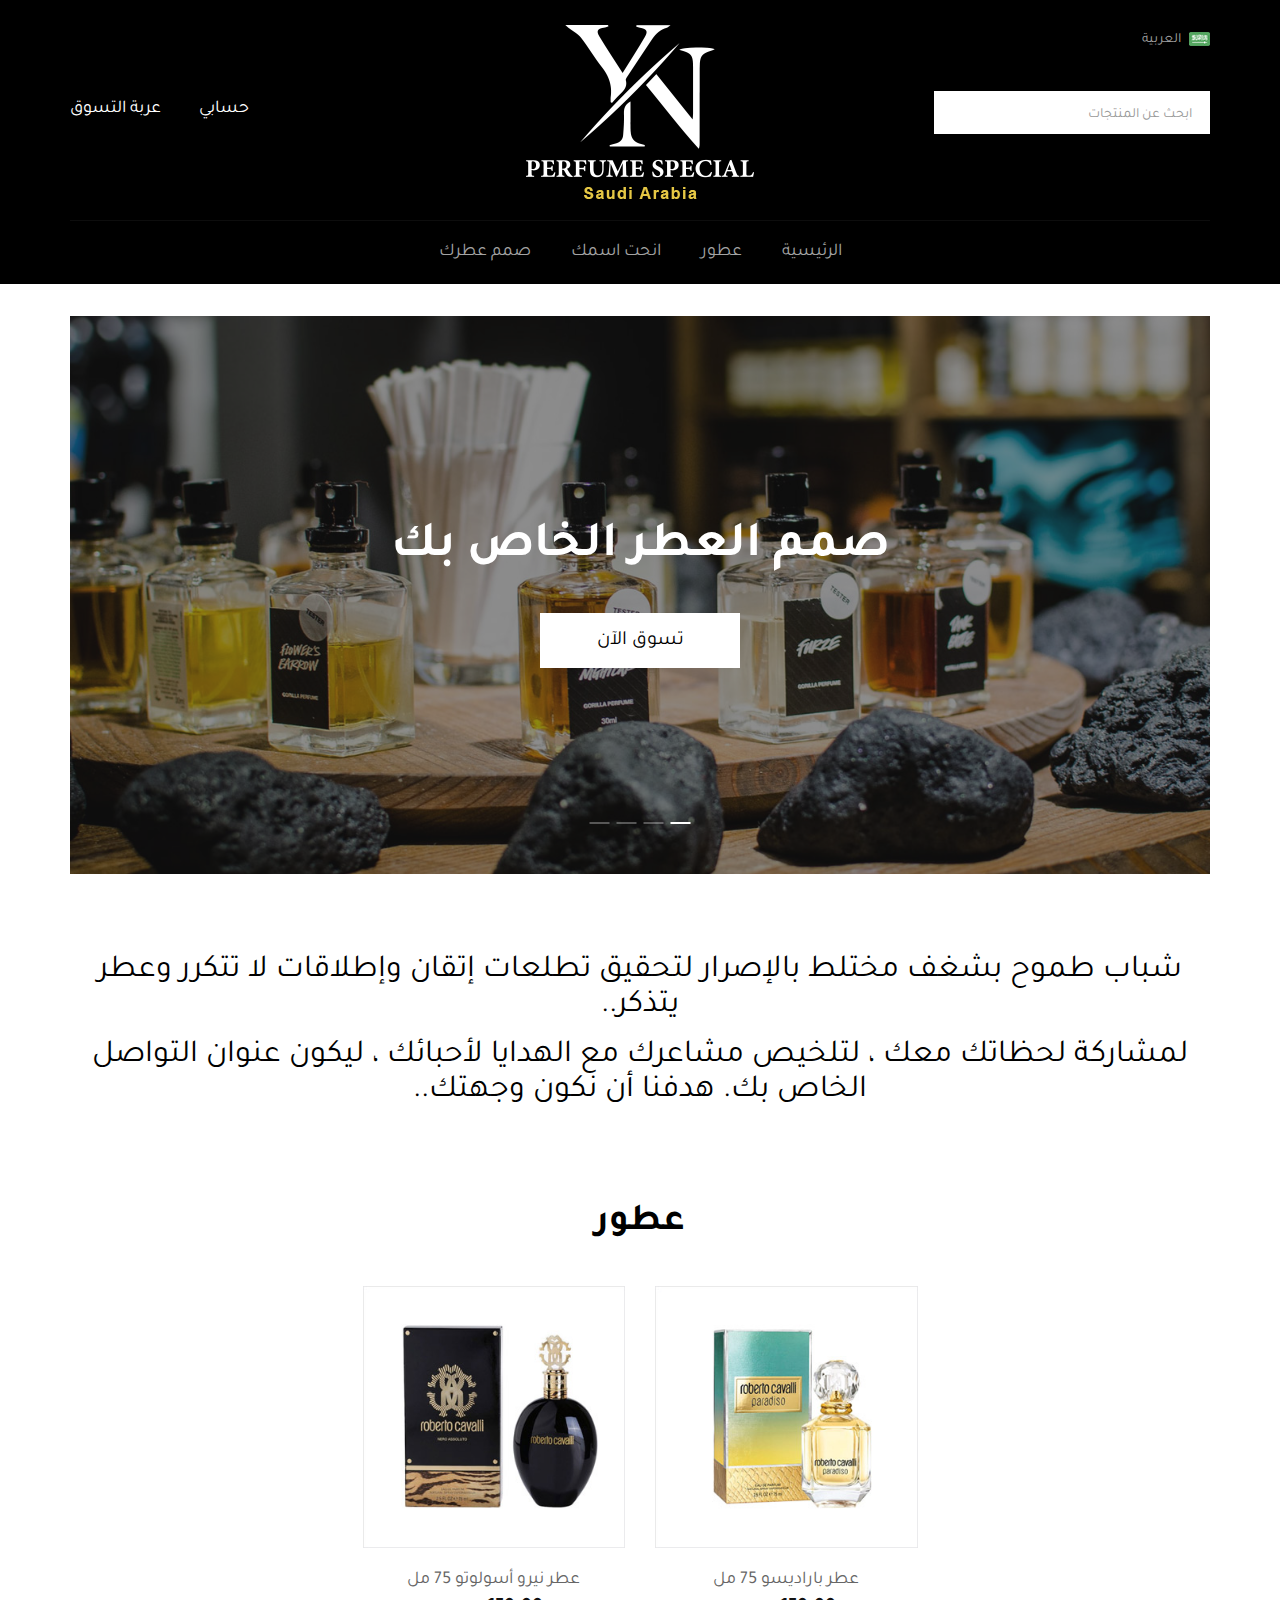
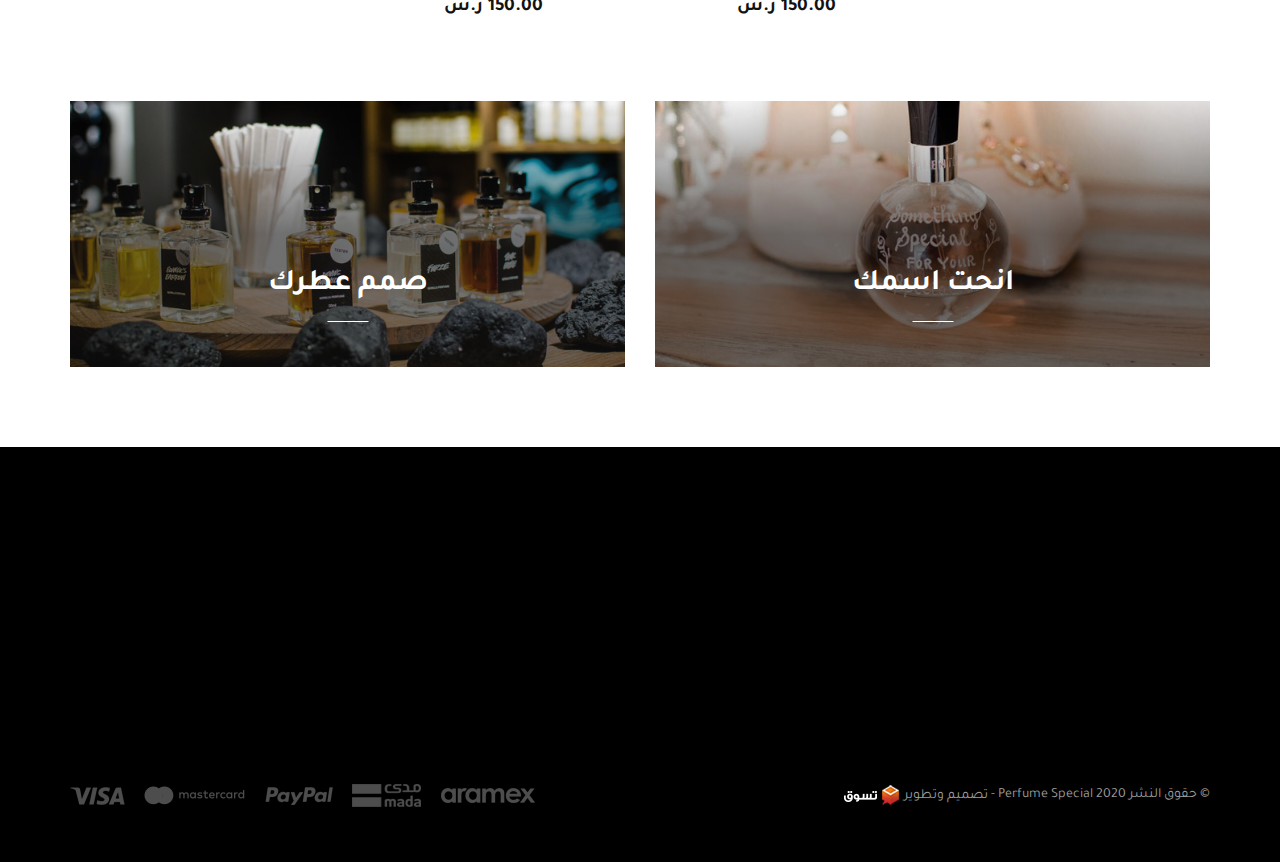
<file: index.html>
<html lang="ar" dir="rtl">
  <head>
    <meta charset="UTF-8"/>
    <meta name="viewport" content="width=device-width, initial-scale=1.0"/>
    <meta http-equiv="X-UA-Compatible" content="ie=edge"/>
    <title>Perfume Special</title>
    <link rel="shortcut icon" href="#"/>
    <link rel="stylesheet" href="css/bootstrap.min.css"/>
    <link rel="stylesheet" href="css/bootstrap-rtl.min.css"/>
    <link rel="stylesheet" href="css/fontawesome-all.min.css"/>
    <link rel="stylesheet" href="https://cdn.linearicons.com/free/1.0.0/icon-font.min.css"/>
    <link rel="stylesheet" href="css/jquery.fancybox.min.css"/>
    <link rel="stylesheet" href="css/owl.carousel.min.css"/>
    <link rel="stylesheet" href="css/aos.css"/>
    <link rel="stylesheet" href="css/home.css"/>
  </head>
  <body>
    <div class="pre-loader">
      <div class="content"><img src="images/logo.png" alt="logo"/>
        <div class="progress-bar"><span class="bar"><span class="progress"></span></span></div>
      </div>
    </div>
    <div class="fixed-menu">
      <div class="menu">
        <div class="menu-upper">
          <div class="lang-switcher"><a href="index-en.html"><img class="img-responsive" src="images/icons/en-lang-icon.png" alt="English"/><span>English</span></a></div>
          <div class="close"><span class="lnr lnr-cross"></span></div>
        </div>
        <div class="menu-list">
          <ul class="list-unstyled">
            <li><a href="#">الرئيسية</a></li>
            <li class="slide">حسابي
              <ul class="list-unstyled">
                <li><a href="#">تسجيل الدخول</a></li>
                <li><a href="#">تسجيل جديد</a></li>
              </ul>
            </li>
            <li><a href="#">عربة التسوق</a></li>
            <li><a href="#">عطور</a></li>
            <li><a href="#">انحت اسمك</a></li>
            <li><a href="#">صمم عطرك</a></li>
          </ul>
        </div>
      </div>
    </div>
    <div class="nav-bar">
      <div class="container">
        <div class="zx-container">
          <div class="lang"><img class="img-responsive" src="images/icons/ar-lang-icon.png" alt=""/><span>العربية</span>
            <div class="hoverd"><a href="index.html"><img class="img-responsive" src="images/icons/ar-lang-icon.png" alt=""/><span>العربية</span></a><a href="index-en.html"><img class="img-responsive" src="images/icons/en-lang-icon.png" alt=""/><span>English</span></a></div>
          </div>
          <div class="search">
            <input type="text" placeholder="ابحث عن المنتجات"/><span class="lnr lnr-magnifier"></span>
          </div>
          <div class="logo"><a href="index.html"><img class="img-responsive" src="images/logo.png" alt="logo"/></a></div>
          <div class="user">
            <button><span class="lnr lnr-user"></span>حسابي</button>
            <button><span class="lnr lnr-cart"></span>عربة التسوق</button>
          </div>
          <div class="sm-screan">
            <button><span class="lnr lnr-menu"></span></button>
            <button><span class="lnr lnr-magnifier"></span></button>
            <button><span class="lnr lnr-cart"></span></button>
          </div>
        </div>
        <ul class="list-unstyled nav-list">
          <li><a href="#">الرئيسية</a></li>
          <li><a href="#">عطور</a></li>
          <li><a href="#">انحت اسمك</a></li>
          <li><a href="#">صمم عطرك</a></li>
        </ul>
      </div>
    </div>
    <div class="header">
      <div class="container">
        <div class="owl-carousel">
          <div class="header-inner">
            <div class="overlay">
              <h2>صمم العطر الخاص بك</h2><a href="#">تسوق الآن</a>
            </div>
            <div class="header-back"><img class="img-responsive" src="images/header-back.jpg" alt="background image"/></div>
          </div>
          <div class="header-inner">
            <div class="overlay">
              <h2>صمم العطر الخاص بك</h2><a href="#">تسوق الآن</a>
            </div>
            <div class="header-back"><img class="img-responsive" src="images/header-back.jpg" alt="background image"/></div>
          </div>
          <div class="header-inner">
            <div class="overlay">
              <h2>صمم العطر الخاص بك</h2><a href="#">تسوق الآن</a>
            </div>
            <div class="header-back"><img class="img-responsive" src="images/header-back.jpg" alt="background image"/></div>
          </div>
          <div class="header-inner">
            <div class="overlay">
              <h2>صمم العطر الخاص بك</h2><a href="#">تسوق الآن</a>
            </div>
            <div class="header-back"><img class="img-responsive" src="images/header-back.jpg" alt="background image"/></div>
          </div>
        </div>
      </div>
    </div>
    <div class="demo">
      <div class="container">
        <p>شباب طموح بشغف مختلط بالإصرار لتحقيق تطلعات إتقان وإطلاقات لا تتكرر وعطر يتذكر..</p>
        <p>لمشاركة لحظاتك معك ، لتلخيص مشاعرك مع الهدايا لأحبائك ، ليكون عنوان التواصل الخاص بك. هدفنا أن نكون وجهتك..</p>
      </div>
    </div>
    <div class="products">
      <div class="container">
        <div class="products-header">
          <h2 class="text-center">عطور</h2>
        </div>
        <div class="row">
          <div class="col-md-3"></div>
          <div class="col-md-3">
            <div class="card">
              <div class="card-img"><a href="#"><img class="img-responsive" src="images/product-1.jpg" alt="product image"/></a></div>
              <div class="card-title"><a href="#">عطر باراديسو 75 مل</a></div>
              <div class="card-price"><span>150.00 ر.س</span></div>
            </div>
          </div>
          <div class="col-md-3">
            <div class="card">
              <div class="card-img"><a href="#"><img class="img-responsive" src="images/product-2.jpg" alt="product image"/></a></div>
              <div class="card-title"><a href="#">عطر نيرو أسولوتو 75 مل</a></div>
              <div class="card-price"><span>150.00 ر.س</span></div>
            </div>
          </div>
          <div class="col-md-3"></div>
        </div>
      </div>
    </div>
    <div class="categories">
      <div class="container">
        <div class="row">
          <div class="col-md-6">
            <div class="category"><a href="#">
                <div class="overlay">
                  <h3>انحت اسمك</h3>
                </div></a><img class="img-responsive" src="images/category-1.jpg" alt=""/></div>
          </div>
          <div class="col-md-6">
            <div class="category"><a href="#">
                <div class="overlay">
                  <h3>صمم عطرك</h3>
                </div></a><img class="img-responsive" src="images/category-2.jpg" alt=""/></div>
          </div>
        </div>
      </div>
    </div>
    <div class="footer">
      <div class="container">
        <div class="row">
          <div class="col-md-2">
            <div class="footer-slide" data-aos="fade-right" data-aos-offset="" data-aos-duration="500">
              <h3 class="list-header">معلومات</h3>
              <ul class="list-unstyled">
                <li><a href="#">معلومات عنا</a></li>
                <li><a href="#">معلومات التوصيل</a></li>
                <li><a href="#">سياسة خاصة</a></li>
                <li><a href="#">الشروط والاحكام</a></li>
              </ul>
            </div>
          </div>
          <div class="col-md-2">
            <div class="footer-slide" data-aos="fade-right" data-aos-offset="" data-aos-duration="900">
              <h3 class="list-header">خدمة العملاء</h3>
              <ul class="list-unstyled">
                <li><a href="#">اتصل بنا</a></li>
                <li><a href="#">عائدات</a></li>
                <li><a href="#">خريطة الموقع</a></li>
              </ul>
            </div>
          </div>
          <div class="col-md-2">
            <div class="footer-slide" data-aos="fade-right" data-aos-offset="" data-aos-duration="700">
              <h3 class="list-header">إضافات</h3>
              <ul class="list-unstyled">
                <li><a href="#">العلامات التجارية</a></li>
                <li><a href="#">شهادات الهدايا</a></li>
                <li><a href="#">انضم</a></li>
                <li><a href="#">العروض الخاصة</a></li>
              </ul>
            </div>
          </div>
          <div class="col-md-2">
            <div class="footer-slide" data-aos="fade-right" data-aos-offset="" data-aos-duration="1100">
              <h3 class="list-header">حسابي</h3>
              <ul class="list-unstyled">
                <li><a href="#">حسابي</a></li>
                <li><a href="#">تاريخ الطلب</a></li>
                <li><a href="#">قائمة الرغبات</a></li>
                <li><a href="#">النشرة الإخبارية</a></li>
              </ul>
            </div>
          </div>
          <div class="col-md-4">
            <div class="footer-slide" data-aos="fade-right" data-aos-offset="" data-aos-duration="1200">
              <h4 class="list-header">النشرة الإخبارية</h4>
              <div class="subscribe">
                <input type="text" placeholder="ادخل بريدك الاكتروني"/>
                <button class="send"><span class="lnr lnr-arrow-left"></span></button>
              </div>
              <div class="icons">
                <div class="icon-container facebook"><a href="#"><i class="fab fa-facebook-f"></i></a></div>
                <div class="icon-container twitter"><a href="#"><i class="fab fa-twitter"></i></a></div>
                <div class="icon-container instagram"><a href="#"><i class="fab fa-instagram"></i></a></div>
                <div class="icon-container snap"><a href="#"><i class="fab fa-snapchat-ghost"></i></a></div>
                <div class="icon-container youtube"><a href="#"><i class="fab fa-youtube"></i></a></div>
              </div>
            </div>
          </div>
        </div>
        <div class="copyrights">
          <div class="copy"> <span>© حقوق النشر  2020 Perfume Special</span><span> -  </span><span><span>تصميم وتطوير</span><a href="#"><img class="img-responsive" src="images/icons/tasawk-ar-w.png" alt="tasawk logo"/></a></span></div>
          <div class="payment"><img class="img-responsive" src="images/payment.png" alt="payment method"/></div>
        </div>
      </div>
    </div>
    <script src="js/jquery-3.4.1.min.js"></script>
    <script src="js/owl.carousel.min.js"></script>
    <script src="js/fontawesome.min.js"></script>
    <script src="https://cdn.linearicons.com/free/1.0.0/svgembedder.min.js"></script>
    <script src="js/jquery.fancybox.min.js"></script>
    <script src="js/bootstrap.min.js"></script>
    <script src="js/aos.js"></script>
    <script src="js/main.js"></script>
  </body>
</html>
</file>
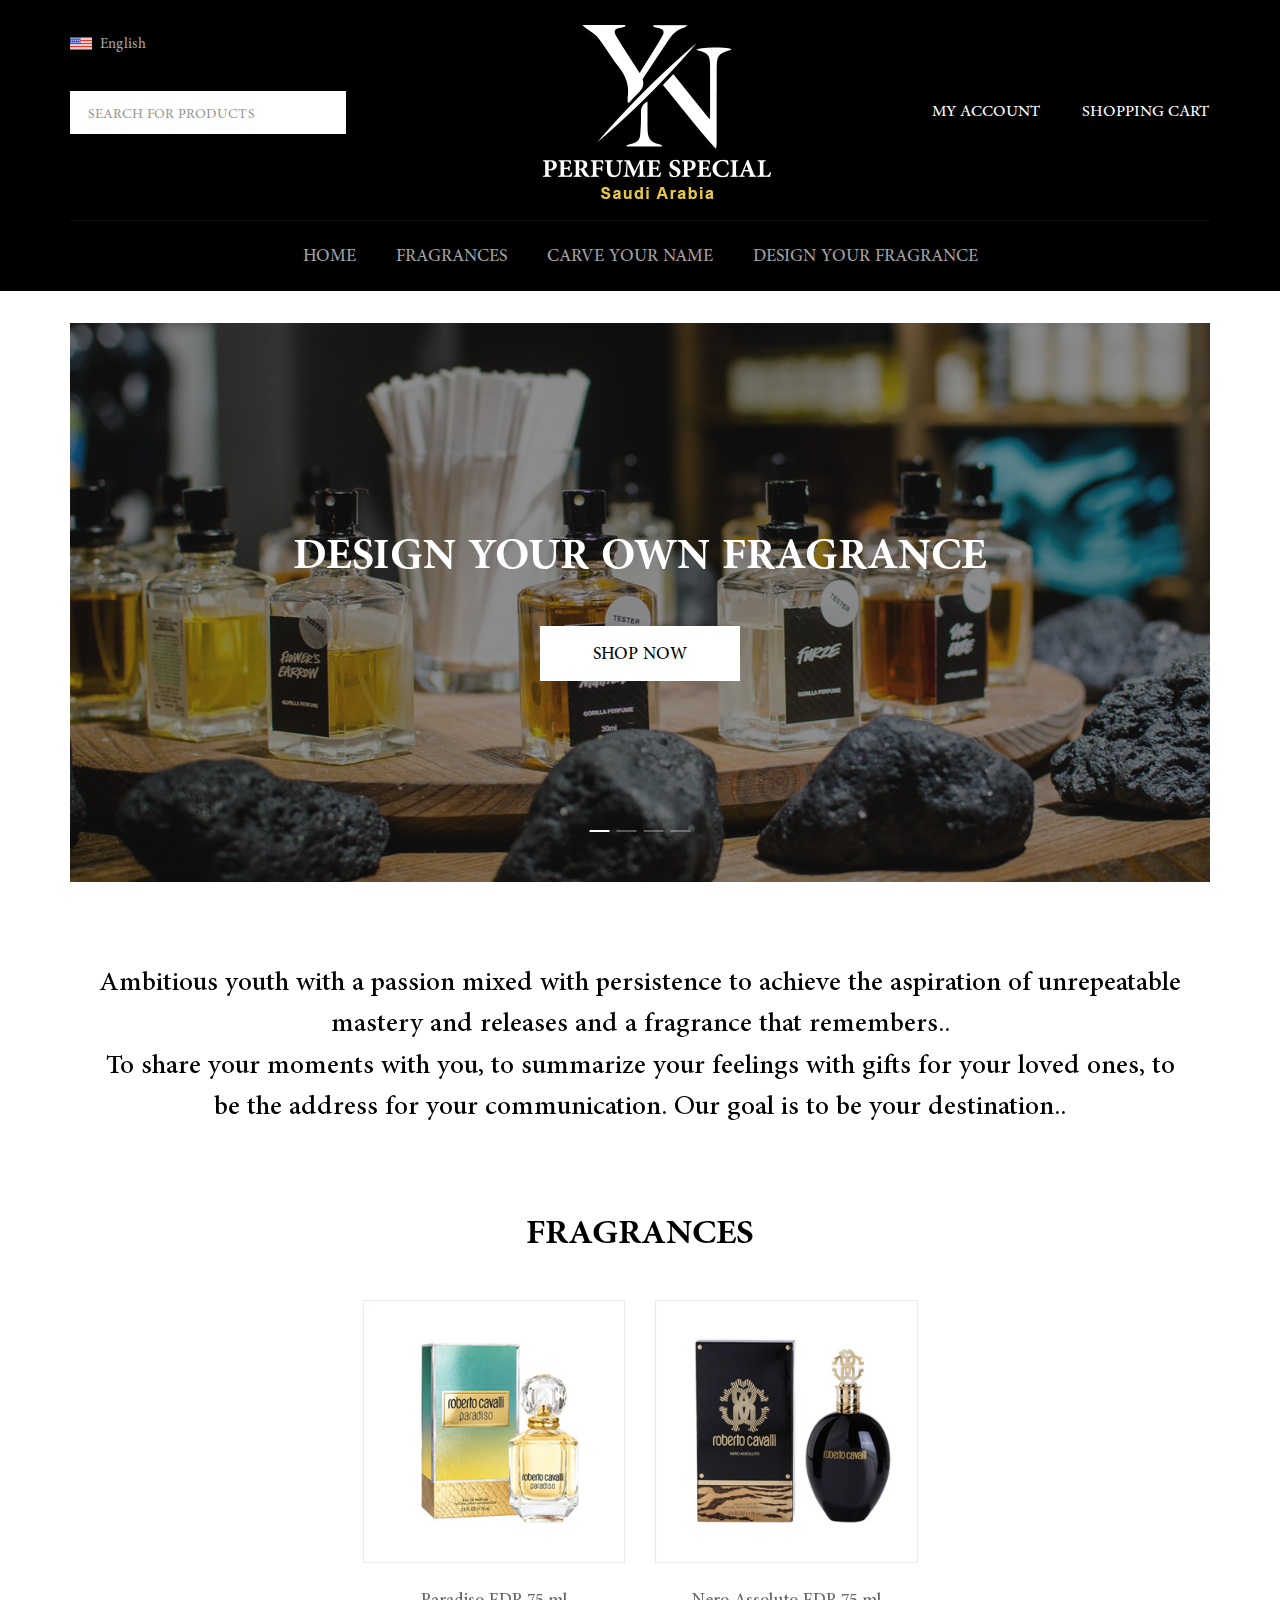
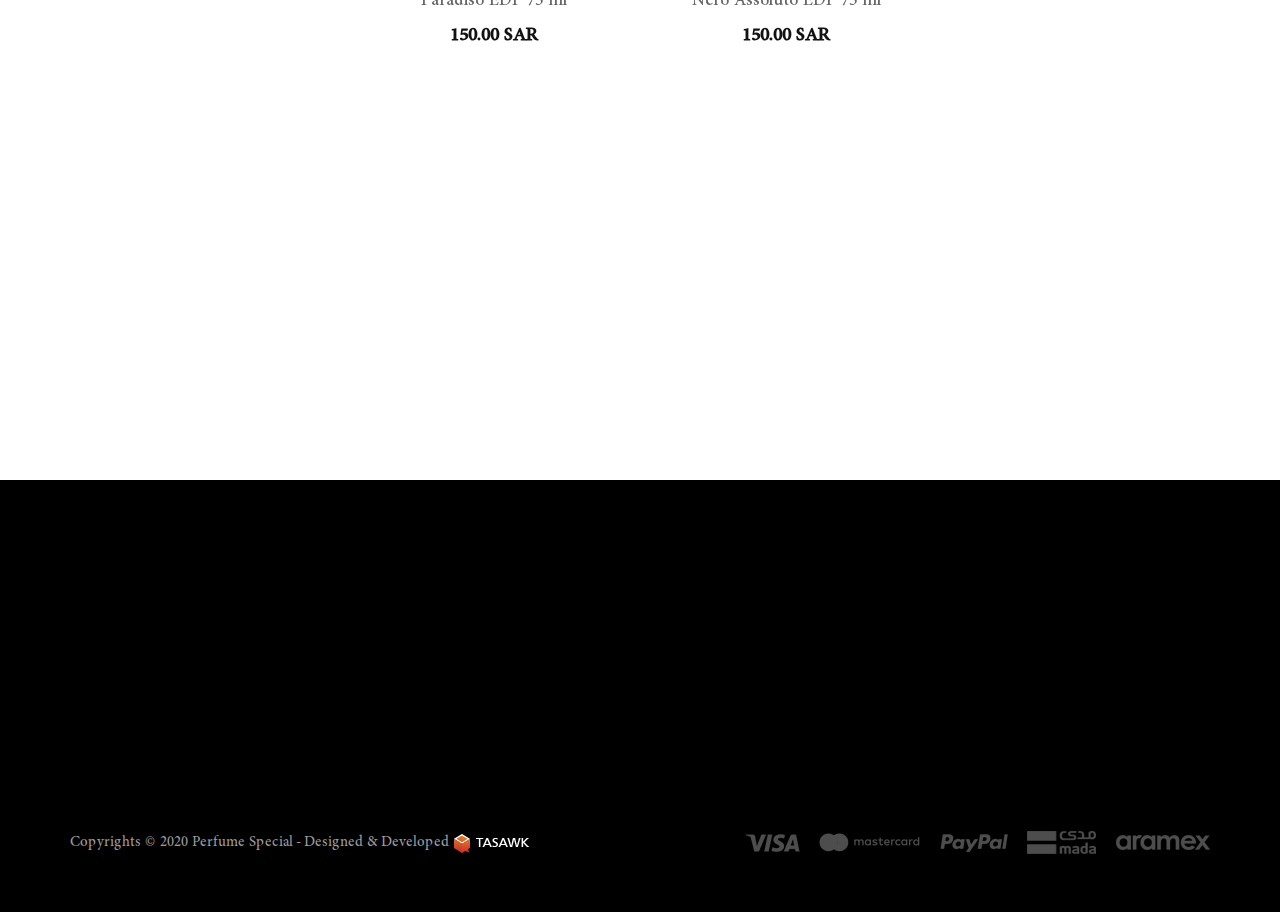
<file: index-en.html>
<html lang="en" dir="ltr">
  <head>
    <meta charset="UTF-8"/>
    <meta name="viewport" content="width=device-width, initial-scale=1.0"/>
    <meta http-equiv="X-UA-Compatible" content="ie=edge"/>
    <title>Perfume Special</title>
    <link rel="shortcut icon" href="#"/>
    <link rel="stylesheet" href="css/bootstrap.min.css"/>
    <link rel="stylesheet" href="css/fontawesome-all.min.css"/>
    <link rel="stylesheet" href="https://cdn.linearicons.com/free/1.0.0/icon-font.min.css"/>
    <link rel="stylesheet" href="css/jquery.fancybox.min.css"/>
    <link rel="stylesheet" href="css/owl.carousel.min.css"/>
    <link rel="stylesheet" href="css/aos.css"/>
    <link rel="stylesheet" href="css/home.css"/>
  </head>
  <body>
    <div class="pre-loader">
      <div class="content"><img src="images/logo.png" alt="logo"/>
        <div class="progress-bar"><span class="bar"><span class="progress"></span></span></div>
      </div>
    </div>
    <div class="fixed-menu">
      <div class="menu">
        <div class="menu-upper">
          <div class="lang-switcher"><a href="index.html"><img class="img-responsive" src="images/icons/ar-lang-icon.png" alt="English"/><span>العربية</span></a></div>
          <div class="close"><span class="lnr lnr-cross"></span></div>
        </div>
        <div class="menu-list">
          <ul class="list-unstyled">
            <li><a href="#">Home</a></li>
            <li class="slide">My Account
              <ul class="list-unstyled">
                <li><a href="#">Log in</a></li>
                <li><a href="#">Sign in</a></li>
              </ul>
            </li>
            <li><a href="#">Shopping Cart</a></li>
            <li><a href="#">Fragrances</a></li>
            <li><a href="#">Carve Your Name</a></li>
            <li><a href="#">Design Your Fragrance</a></li>
          </ul>
        </div>
      </div>
    </div>
    <div class="nav-bar">
      <div class="container">
        <div class="zx-container">
          <div class="lang"><img class="img-responsive" src="images/icons/en-lang-icon.png" alt=""/><span>English</span>
            <div class="hoverd"><a href="index-en.html"><img class="img-responsive" src="images/icons/en-lang-icon.png" alt=""/><span>English</span></a><a href="index.html"><img class="img-responsive" src="images/icons/ar-lang-icon.png" alt=""/><span>العربية</span></a></div>
          </div>
          <div class="search">
            <input type="text" placeholder="search for products"/><span class="lnr lnr-magnifier"></span>
          </div>
          <div class="logo"><a href="index-en.html"><img class="img-responsive" src="images/logo.png" alt="logo"/></a></div>
          <div class="user">
            <button><span class="lnr lnr-user"></span>My Account</button>
            <button><span class="lnr lnr-cart"></span>Shopping Cart</button>
          </div>
          <div class="sm-screan">
            <button><span class="lnr lnr-menu"></span></button>
            <button><span class="lnr lnr-magnifier"></span></button>
            <button><span class="lnr lnr-cart"></span></button>
          </div>
        </div>
        <ul class="list-unstyled nav-list">
          <li><a href="#">Home</a></li>
          <li><a href="#">Fragrances</a></li>
          <li><a href="#">Carve Your Name</a></li>
          <li><a href="#">Design Your Fragrance</a></li>
        </ul>
      </div>
    </div>
    <div class="header">
      <div class="container">
        <div class="owl-carousel">
          <div class="header-inner">
            <div class="overlay">
              <h2>Design your own fragrance</h2><a href="#">SHOP NOW</a>
            </div>
            <div class="header-back"><img class="img-responsive" src="images/header-back.jpg" alt="background image"/></div>
          </div>
          <div class="header-inner">
            <div class="overlay">
              <h2>Design your own fragrance</h2><a href="#">SHOP NOW</a>
            </div>
            <div class="header-back"><img class="img-responsive" src="images/header-back.jpg" alt="background image"/></div>
          </div>
          <div class="header-inner">
            <div class="overlay">
              <h2>Design your own fragrance</h2><a href="#">SHOP NOW</a>
            </div>
            <div class="header-back"><img class="img-responsive" src="images/header-back.jpg" alt="background image"/></div>
          </div>
          <div class="header-inner">
            <div class="overlay">
              <h2>Design your own fragrance</h2><a href="#">SHOP NOW</a>
            </div>
            <div class="header-back"><img class="img-responsive" src="images/header-back.jpg" alt="background image"/></div>
          </div>
        </div>
      </div>
    </div>
    <div class="demo">
      <div class="container">
        <p data-aos="fade-up" data-aos-offset="" data-aos-duration="900">Ambitious youth with a passion mixed with persistence to achieve the aspiration of unrepeatable mastery and releases and a fragrance that remembers..</p>
        <p data-aos="fade-up" data-aos-offset="" data-aos-duration="1000">To share your moments with you, to summarize your feelings with gifts for your loved ones, to be the address for your communication. Our goal is to be your destination..</p>
      </div>
    </div>
    <div class="products">
      <div class="container">
        <div class="products-header">
          <h2 class="text-center" data-aos="fade-up" data-aos-offset="" data-aos-duration="900">Fragrances</h2>
        </div>
        <div class="row">
          <div class="col-md-3"></div>
          <div class="col-md-3">
            <div class="card" data-aos="fade-right" data-aos-offset="" data-aos-duration="1200">
              <div class="card-img"><a href="#"><img class="img-responsive" src="images/product-1.jpg" alt="product image"/></a></div>
              <div class="card-title"><a href="#">Paradiso EDP 75 ml</a></div>
              <div class="card-price"><span>150.00 SAR</span></div>
            </div>
          </div>
          <div class="col-md-3">
            <div class="card" data-aos="fade-left" data-aos-offset="" data-aos-duration="1200">
              <div class="card-img"><a href="#"><img class="img-responsive" src="images/product-2.jpg" alt="product image"/></a></div>
              <div class="card-title"><a href="#">Nero Assoluto EDP 75 ml</a></div>
              <div class="card-price"><span>150.00 SAR</span></div>
            </div>
          </div>
          <div class="col-md-3"></div>
        </div>
      </div>
    </div>
    <div class="categories">
      <div class="container">
        <div class="row">
          <div class="col-md-6">
            <div class="category" data-aos="flip-right" data-aos-offset="" data-aos-duration="1200"><a href="#">
                <div class="overlay">
                  <h3>Carve your Name</h3>
                </div></a><img class="img-responsive" src="images/category-1.jpg" alt=""/></div>
          </div>
          <div class="col-md-6">
            <div class="category" data-aos="flip-left" data-aos-offset="" data-aos-duration="1200"><a href="#">
                <div class="overlay">
                  <h3>Design your fragrance</h3>
                </div></a><img class="img-responsive" src="images/category-2.jpg" alt=""/></div>
          </div>
        </div>
      </div>
    </div>
    <div class="footer">
      <div class="container">
        <div class="row">
          <div class="col-md-2">
            <div class="footer-slide" data-aos="fade-left" data-aos-offset="" data-aos-duration="500">
              <h3 class="list-header">Information</h3>
              <ul class="list-unstyled">
                <li><a href="#">About us</a></li>
                <li><a href="#">Delivery Information</a></li>
                <li><a href="#">Privacy Policy</a></li>
                <li><a href="#">Terms & Condition</a></li>
              </ul>
            </div>
          </div>
          <div class="col-md-2">
            <div class="footer-slide" data-aos="fade-left" data-aos-offset="" data-aos-duration="900">
              <h3 class="list-header">Customers Service</h3>
              <ul class="list-unstyled">
                <li><a href="#">Contact Us</a></li>
                <li><a href="#">Returns</a></li>
                <li><a href="#">Site Map</a></li>
              </ul>
            </div>
          </div>
          <div class="col-md-2">
            <div class="footer-slide" data-aos="fade-left" data-aos-offset="" data-aos-duration="700">
              <h3 class="list-header">Extras</h3>
              <ul class="list-unstyled">
                <li><a href="#">Brands</a></li>
                <li><a href="#">Gift Certificates</a></li>
                <li><a href="#">Affiliate</a></li>
                <li><a href="#">Specials</a></li>
              </ul>
            </div>
          </div>
          <div class="col-md-2">
            <div class="footer-slide" data-aos="fade-left" data-aos-offset="" data-aos-duration="1100">
              <h3 class="list-header">My Account</h3>
              <ul class="list-unstyled">
                <li><a href="#">My Account</a></li>
                <li><a href="#">Order History</a></li>
                <li><a href="#">Wish List</a></li>
                <li><a href="#">Newsletter</a></li>
              </ul>
            </div>
          </div>
          <div class="col-md-4">
            <div class="footer-slide" data-aos="fade-left" data-aos-offset="" data-aos-duration="1200">
              <h4 class="list-header">Newsletter</h4>
              <div class="subscribe">
                <input type="text" placeholder="Enter your e-mail"/>
                <button class="send"><span class="lnr lnr-arrow-right"></span></button>
              </div>
              <div class="icons">
                <div class="icon-container facebook"><a href="#"><i class="fab fa-facebook-f"></i></a></div>
                <div class="icon-container twitter"><a href="#"><i class="fab fa-twitter"></i></a></div>
                <div class="icon-container instagram"><a href="#"><i class="fab fa-instagram"></i></a></div>
                <div class="icon-container snap"><a href="#"><i class="fab fa-snapchat-ghost"></i></a></div>
                <div class="icon-container youtube"><a href="#"><i class="fab fa-youtube"></i></a></div>
              </div>
            </div>
          </div>
        </div>
        <div class="copyrights">
          <div class="copy"> <span>Copyrights © 2020 Perfume Special</span><span> -  </span><span><span>Designed & Developed</span><a href="#"><img class="img-responsive" src="images/icons/tasawk-en-w.png" alt="tasawk logo"/></a></span></div>
          <div class="payment"><img class="img-responsive" src="images/payment.png" alt="payment method"/></div>
        </div>
      </div>
    </div>
    <script src="js/jquery-3.4.1.min.js"></script>
    <script src="js/owl.carousel.min.js"></script>
    <script src="js/fontawesome.min.js"></script>
    <script src="https://cdn.linearicons.com/free/1.0.0/svgembedder.min.js"></script>
    <script src="js/jquery.fancybox.min.js"></script>
    <script src="js/bootstrap.min.js"></script>
    <script src="js/aos.js"></script>
    <script src="js/main.js"></script>
  </body>
</html>
</file>
<file: css/home.css>
@charset "UTF-8";
html {
  overflow-x: hidden;
  scrollbar-width: thin;
  scrollbar-color: rgba(0, 0, 0, 0.8) #dddddd;
}

html::-webkit-scrollbar {
  width: 8px;
}

html::-webkit-scrollbar-track {
  background-color: #DDD;
}

html::-webkit-scrollbar-thumb {
  background-color: black;
}

body {
  font-family: 'reg';
  overflow-y: hidden;
}

@font-face {
  font-family: "reg";
  src: url("../fonts/Adobe-Arabic.ttf");
}

@font-face {
  font-family: "bold";
  src: url("../fonts/Adobe-Arabic-Bold.otf");
}

/*------ for arabic ------*/
@font-face {
  font-family: "ar-light";
  src: url("../fonts/Tajawal-Light.ttf");
}

@font-face {
  font-family: "ar-reg";
  src: url("../fonts/Tajawal-Regular.ttf");
}

@font-face {
  font-family: "ar-md";
  src: url("../fonts/Tajawal-Medium.ttf");
}

@font-face {
  font-family: "ar-bold";
  src: url("../fonts/Tajawal-Bold.ttf");
}

@font-face {
  font-family: "ar-black";
  src: url("../fonts/Tajawal-Black.ttf");
}

/*
=====
LODEARS
=====
*/
html, body {
  overflow-y: hidden;
  overflow-x: hidden;
}

a {
  text-decoration: none;
}

a:hover, a:focus {
  text-decoration: none;
}

.pre-loader {
  width: 100%;
  height: 100%;
  position: absolute;
  top: 0;
  left: 0;
  right: 0;
  bottom: 0;
  z-index: 9999;
  background-color: #000;
  display: -webkit-box;
  display: -ms-flexbox;
  display: flex;
  -webkit-box-pack: center;
      -ms-flex-pack: center;
          justify-content: center;
  -webkit-box-align: center;
      -ms-flex-align: center;
          align-items: center;
}

.pre-loader .content {
  display: -webkit-box;
  display: -ms-flexbox;
  display: flex;
  -webkit-box-pack: center;
      -ms-flex-pack: center;
          justify-content: center;
  -webkit-box-align: center;
      -ms-flex-align: center;
          align-items: center;
  -webkit-box-orient: vertical;
  -webkit-box-direction: normal;
      -ms-flex-direction: column;
          flex-direction: column;
}

@-webkit-keyframes loader {
  0% {
    width: 0;
  }
  20% {
    width: 10%;
  }
  25% {
    width: 24%;
  }
  43% {
    width: 41%;
  }
  56% {
    width: 50%;
  }
  66% {
    width: 52%;
  }
  71% {
    width: 60%;
  }
  75% {
    width: 76%;
  }
  94% {
    width: 86%;
  }
  100% {
    width: 100%;
  }
}

@keyframes loader {
  0% {
    width: 0;
  }
  20% {
    width: 10%;
  }
  25% {
    width: 24%;
  }
  43% {
    width: 41%;
  }
  56% {
    width: 50%;
  }
  66% {
    width: 52%;
  }
  71% {
    width: 60%;
  }
  75% {
    width: 76%;
  }
  94% {
    width: 86%;
  }
  100% {
    width: 100%;
  }
}

.pre-loader .progress-bar {
  background-color: #333;
  border: none;
  overflow: hidden;
  width: 200px;
  height: 2px;
  -webkit-box-shadow: none;
          box-shadow: none;
  margin: 42px 0 0 0;
}

.pre-loader .progress-bar .Shape_1 {
  background-color: #333;
  position: absolute;
  left: 583px;
  top: 459px;
  width: 200px;
  height: 2px;
  z-index: 4;
}

.pre-loader .progress-bar span {
  display: block;
}

.pre-loader .bar {
  background-color: #333;
  -webkit-box-shadow: none;
          box-shadow: none;
}

.pre-loader .progress {
  -webkit-animation: loader 8s ease infinite;
  animation: loader 8s ease infinite;
  background: #cccccc;
  border: none;
  color: #fff;
  padding: 0px;
  width: 0;
  height: 2px;
}

.pre-loader .progress-bar {
  -webkit-transform: rotateY(0deg);
  transform: rotateY(0deg);
}

@-webkit-keyframes fade-scale-up-down {
  0% {
    opacity: 0;
    -webkit-transform: scale(0.987) translateY(-50%);
            transform: scale(0.987) translateY(-50%);
  }
  100% {
    opacity: 1;
    -webkit-transform: scale(1.1) translateY(0%);
            transform: scale(1.1) translateY(0%);
  }
}

@keyframes fade-scale-up-down {
  0% {
    opacity: 0;
    -webkit-transform: scale(0.987) translateY(-50%);
            transform: scale(0.987) translateY(-50%);
  }
  100% {
    opacity: 1;
    -webkit-transform: scale(1.1) translateY(0%);
            transform: scale(1.1) translateY(0%);
  }
}

.owl-carousel .owl-item img {
  width: auto;
}

/*------ navbar start ------*/
.nav-bar {
  background-color: black;
  padding: 25px 0 20px 0;
}

.nav-bar .zx-container {
  position: relative;
  display: -webkit-box;
  display: -ms-flexbox;
  display: flex;
  -webkit-box-pack: justify;
      -ms-flex-pack: justify;
          justify-content: space-between;
  -webkit-box-align: center;
      -ms-flex-align: center;
          align-items: center;
}

.nav-bar .zx-container .lang {
  position: absolute;
  top: 3px;
  left: 0;
  font-family: reg;
  font-size: 20px;
  color: #a3a3a3;
  display: -webkit-box;
  display: -ms-flexbox;
  display: flex;
  -webkit-box-pack: center;
      -ms-flex-pack: center;
          justify-content: center;
  -webkit-box-align: center;
      -ms-flex-align: center;
          align-items: center;
  cursor: pointer;
}

.nav-bar .zx-container .lang img {
  margin: 0 8px 0 0;
}

.nav-bar .zx-container .lang span {
  padding: 2.1px 0 0 0;
}

.nav-bar .zx-container .lang::after {
  content: "";
  font-family: "Linearicons-Free";
  position: absolute;
  top: 17px;
  right: -13px;
  -webkit-transform: translateY(-50%);
          transform: translateY(-50%);
  font-size: 8px;
  color: #a3a3a3;
}

.nav-bar .zx-container .lang .hoverd {
  opacity: 0;
  visibility: hidden;
  position: absolute;
  top: 44px;
  left: 50%;
  -webkit-transform: translateX(-50%);
          transform: translateX(-50%);
  width: 120px;
  min-height: 60px;
  background-color: #fff;
  border-radius: 5px;
  -webkit-transition: all .5s ease-in-out;
  transition: all .5s ease-in-out;
  padding: 6px 20px;
  z-index: 9;
}

.nav-bar .zx-container .lang .hoverd a {
  display: -webkit-box;
  display: -ms-flexbox;
  display: flex;
  -webkit-box-pack: start;
      -ms-flex-pack: start;
          justify-content: flex-start;
  -webkit-box-align: center;
      -ms-flex-align: center;
          align-items: center;
  border-bottom: 1px solid #eee;
  color: #7b7b7b;
  padding: 2px 0;
}

.nav-bar .zx-container .lang .hoverd a:last-child {
  border: none;
}

.nav-bar .zx-container .lang .hoverd::before {
  content: "";
  width: 0;
  height: 0;
  border-left: 5px solid transparent;
  border-right: 5px solid transparent;
  border-bottom: 5px solid #fff;
  position: absolute;
  top: -5px;
  left: 50%;
  -webkit-transform: translateX(-50%);
          transform: translateX(-50%);
}

.nav-bar .zx-container .lang:hover .hoverd {
  opacity: 1;
  visibility: visible;
  top: 30px;
}

.nav-bar .zx-container .search {
  position: relative;
  width: 320px;
  height: 43px;
}

.nav-bar .zx-container .search input {
  width: 276px;
  height: 100%;
  background-color: white;
  outline: none;
  border: none;
  padding: 3px 18px 0 18px;
  font-size: 20px;
}

.nav-bar .zx-container .search input::-webkit-input-placeholder {
  font-family: reg;
  font-size: 19px;
  color: #999999;
  text-transform: uppercase;
}

.nav-bar .zx-container .search input::-moz-placeholder {
  font-family: reg;
  font-size: 19px;
  color: #999999;
  text-transform: uppercase;
}

.nav-bar .zx-container .search input:-ms-input-placeholder {
  font-family: reg;
  font-size: 19px;
  color: #999999;
  text-transform: uppercase;
}

.nav-bar .zx-container .search input::-ms-input-placeholder {
  font-family: reg;
  font-size: 19px;
  color: #999999;
  text-transform: uppercase;
}

.nav-bar .zx-container .search input::placeholder {
  font-family: reg;
  font-size: 19px;
  color: #999999;
  text-transform: uppercase;
}

.nav-bar .zx-container .search span {
  display: -webkit-box;
  display: -ms-flexbox;
  display: flex;
  -webkit-box-pack: center;
      -ms-flex-pack: center;
          justify-content: center;
  -webkit-box-align: center;
      -ms-flex-align: center;
          align-items: center;
  border-radius: 50%;
  font-size: 18px;
  color: #000;
  position: absolute;
  top: 50%;
  right: 57px;
  -webkit-transform: translateY(-50%);
          transform: translateY(-50%);
  -webkit-transition: all .5s ease-in-out;
  transition: all .5s ease-in-out;
  cursor: pointer;
}

.nav-bar .zx-container .search span:hover {
  color: #E5C744;
}

.nav-bar .zx-container .user button {
  font-family: reg;
  font-size: 22px;
  color: white;
  text-transform: uppercase;
  background-color: transparent;
  border: none;
  outline: none;
  padding: 0;
  margin: 0 30px 0 0;
  position: relative;
  -webkit-transition: all .5s ease-in-out;
  transition: all .5s ease-in-out;
}

.nav-bar .zx-container .user button:last-child {
  margin: 0;
}

.nav-bar .zx-container .user button span {
  font-size: 18px;
  margin: 0 8px 0 0;
  color: #fff;
  -webkit-transition: all .5s ease-in-out;
  transition: all .5s ease-in-out;
}

.nav-bar .zx-container .user button::after {
  content: "";
  width: 0%;
  height: 1px;
  background-color: #fff;
  position: absolute;
  left: 0;
  bottom: 0;
  -webkit-transition: all .5s ease-in-out;
  transition: all .5s ease-in-out;
}

.nav-bar .zx-container .user button:hover {
  color: #E5C744;
}

.nav-bar .zx-container .user button:hover span {
  color: #E5C744;
}

.nav-bar .zx-container .sm-screan {
  display: none;
}

.nav-bar .nav-list {
  margin: 20px 0 0 0;
  padding: 20px 0 0 0;
  border-top: 1px solid #0d0d0d;
  display: -webkit-box;
  display: -ms-flexbox;
  display: flex;
  -webkit-box-pack: center;
      -ms-flex-pack: center;
          justify-content: center;
  -webkit-box-align: center;
      -ms-flex-align: center;
          align-items: center;
}

.nav-bar .nav-list li {
  margin: 0 20px;
}

.nav-bar .nav-list li a {
  font-family: reg;
  font-size: 24px;
  color: #a3a3a3;
  line-height: 1.25;
  text-transform: uppercase;
  -webkit-transition: all .3s ease-in-out;
  transition: all .3s ease-in-out;
}

.nav-bar .nav-list li a:hover {
  color: #fff;
}

/*------ navbar end ------*/
/*------ header start ------*/
.header {
  margin: 32px 0 0 0;
}

.header .header-inner {
  position: relative;
}

.header .header-inner .overlay {
  width: 100%;
  height: 100%;
  position: absolute;
  top: 0;
  left: 0;
  background-color: rgba(26, 26, 26, 0.502);
  display: -webkit-box;
  display: -ms-flexbox;
  display: flex;
  -webkit-box-pack: center;
      -ms-flex-pack: center;
          justify-content: center;
  -webkit-box-align: center;
      -ms-flex-align: center;
          align-items: center;
  -webkit-box-orient: vertical;
  -webkit-box-direction: normal;
      -ms-flex-direction: column;
          flex-direction: column;
  z-index: 9;
}

.header .header-inner .overlay h2 {
  margin: 0 0 37px 0;
  font-family: bold;
  font-size: 60px;
  text-transform: uppercase;
  color: white;
}

.header .header-inner .overlay a {
  width: 200px;
  height: 55px;
  background-color: white;
  color: black;
  font-family: reg;
  font-size: 24px;
  text-transform: uppercase;
  display: -webkit-box;
  display: -ms-flexbox;
  display: flex;
  -webkit-box-pack: center;
      -ms-flex-pack: center;
          justify-content: center;
  -webkit-box-align: center;
      -ms-flex-align: center;
          align-items: center;
  outline: none;
  border: none;
  -webkit-transition: all .5s ease-in-out;
  transition: all .5s ease-in-out;
}

.header .header-inner .overlay a:hover {
  background-color: #000;
  color: #fff;
}

.header .header-inner .header-back img {
  -webkit-transition: all .5s ease-in-out;
  transition: all .5s ease-in-out;
}

.header .header-inner:hover .header-back img {
  -webkit-transform: scale(1.02);
          transform: scale(1.02);
}

.header .owl-carousel .owl-dots {
  position: absolute;
  bottom: 50px;
  left: 50%;
  -webkit-transform: translateX(-50%);
          transform: translateX(-50%);
}

.header .owl-carousel .owl-dots .owl-dot {
  outline: none;
  width: 20px;
  height: 2px;
  background-color: white;
  opacity: 0.302;
  margin: 0 7px 0 0;
}

.header .owl-carousel .owl-dots .owl-dot.active {
  opacity: 1;
}

.header .owl-carousel .owl-dots .owl-dot:last-child {
  margin: 0;
}

/*------ header end ------*/
/*------ demo start ------*/
.demo {
  margin: 80px 0 80px 0;
  text-align: center;
}

.demo p {
  margin: 0;
  padding: 0 20px 0 20px;
  font-family: reg;
  font-size: 38px;
  color: black;
  line-height: 1.091;
}

/*------ demo end ------*/
/*------ products start ------*/
.products {
  margin: 0 0 80px 0;
}

.products .products-header h2 {
  margin: 0 0 40px 0;
  padding: 0;
  font-family: bold;
  font-size: 48px;
  color: black;
  text-transform: uppercase;
}

/*------ product end ------*/
/*------ card start ------*/
.card {
  text-align: center;
}

.card .card-img {
  overflow: hidden;
}

.card .card-img img {
  -webkit-transition: all .5s ease-in-out;
  transition: all .5s ease-in-out;
}

.card .card-title a {
  display: block;
  margin: 20px 0 0 0;
  font-family: reg;
  font-size: 24px;
  color: #666666;
}

.card .card-price span {
  padding: 10px 0 0 0;
  font-family: reg;
  font-size: 26px;
  color: #121212;
  font-weight: bold;
}

.card:hover .card-img img {
  opacity: 0.6;
}

/*------ card end ------*/
/*------ category start ------*/
.categories {
  margin: 0 0 80px 0;
}

.categories .category {
  position: relative;
  overflow: hidden;
}

.categories .category img {
  -webkit-transition: all .5s ease-in-out;
  transition: all .5s ease-in-out;
}

.categories .category .overlay {
  width: 100%;
  height: 100%;
  position: absolute;
  top: 0;
  left: 0;
  background-image: -webkit-gradient(linear, left top, left bottom, from(transparent), color-stop(50%, rgba(18, 18, 18, 0.6)));
  background-image: linear-gradient(transparent 0%, rgba(18, 18, 18, 0.6) 50%);
  display: -webkit-box;
  display: -ms-flexbox;
  display: flex;
  -webkit-box-pack: center;
      -ms-flex-pack: center;
          justify-content: center;
  -webkit-box-align: end;
      -ms-flex-align: end;
          align-items: flex-end;
  z-index: 9;
}

.categories .category .overlay h3 {
  margin: 0 0 65px 0;
  font-family: reg;
  font-size: 36px;
  color: white;
  text-transform: uppercase;
  position: relative;
}

.categories .category .overlay h3::after {
  content: "";
  width: 41px;
  height: 1px;
  background-color: white;
  position: absolute;
  left: 50%;
  bottom: -20px;
  -webkit-transform: translateX(-50%);
          transform: translateX(-50%);
  -webkit-transition: all .5s ease-in-out;
  transition: all .5s ease-in-out;
}

.categories .category:hover img {
  -webkit-transform: scale(1.03);
          transform: scale(1.03);
}

.categories .category:hover .overlay h3::after {
  width: 90px;
}

/*------ category end ------*/
/*------ footer start -------*/
.footer {
  background-color: #000;
  padding: 77px 0 55px 0;
}

.footer .footer-slide .list-header {
  margin: 0 0 30px 0;
  padding: 0;
  font-family: bold;
  font-size: 22px;
  text-transform: uppercase;
  color: #fff;
}

.footer .footer-slide ul {
  margin: 0;
  padding: 0;
}

.footer .footer-slide ul li {
  margin: 0 0 7px 0;
}

.footer .footer-slide ul li a {
  font-family: reg;
  font-size: 20px;
  color: #9c9c9c;
  -webkit-transition: all .3s ease-in-out;
  transition: all .3s ease-in-out;
}

.footer .footer-slide ul li a:hover, .footer .footer-slide ul li a:focus {
  color: #fff;
  padding: 0 0 0 3px;
}

.footer .footer-slide .subscribe {
  width: 100%;
  height: 46px;
  position: relative;
  overflow: hidden;
}

.footer .footer-slide .subscribe input {
  outline: none;
  background-color: #ffffff;
  border: none;
  width: 100%;
  height: 100%;
  padding: 0 0 0 20px;
  -webkit-transition: all .5s ease-in-out;
  transition: all .5s ease-in-out;
}

.footer .footer-slide .subscribe input::-webkit-input-placeholder {
  font-family: reg;
  font-size: 20px;
  color: #787878;
}

.footer .footer-slide .subscribe input::-moz-placeholder {
  font-family: reg;
  font-size: 20px;
  color: #787878;
}

.footer .footer-slide .subscribe input:-ms-input-placeholder {
  font-family: reg;
  font-size: 20px;
  color: #787878;
}

.footer .footer-slide .subscribe input::-ms-input-placeholder {
  font-family: reg;
  font-size: 20px;
  color: #787878;
}

.footer .footer-slide .subscribe input::placeholder {
  font-family: reg;
  font-size: 20px;
  color: #787878;
}

.footer .footer-slide .subscribe .send {
  width: 35px;
  height: 35px;
  background-color: transparent;
  -webkit-transition: all .5s ease-in-out;
  transition: all .5s ease-in-out;
  border-radius: 50%;
  border: none;
  outline: none;
  position: absolute;
  top: 50%;
  right: 8px;
  -webkit-transform: translateY(-50%);
          transform: translateY(-50%);
  display: -webkit-box;
  display: -ms-flexbox;
  display: flex;
  -webkit-box-pack: center;
      -ms-flex-pack: center;
          justify-content: center;
  -webkit-box-align: center;
      -ms-flex-align: center;
          align-items: center;
}

.footer .footer-slide .subscribe .send span {
  font-size: 20px;
  color: #000;
  -webkit-transition: all .5s ease-out;
  transition: all .5s ease-out;
}

.footer .footer-slide .subscribe .send:hover span {
  color: #E5C744;
  -webkit-transform: rotateX(180deg);
          transform: rotateX(180deg);
}

.footer .footer-slide .icons {
  display: -webkit-box;
  display: -ms-flexbox;
  display: flex;
  -webkit-box-pack: start;
      -ms-flex-pack: start;
          justify-content: flex-start;
  -webkit-box-align: center;
      -ms-flex-align: center;
          align-items: center;
  margin: 30px 0 0 0;
}

.footer .footer-slide .icons .icon-container {
  width: 42px;
  height: 42px;
  border-radius: 50%;
  display: -webkit-box;
  display: -ms-flexbox;
  display: flex;
  -webkit-box-pack: center;
      -ms-flex-pack: center;
          justify-content: center;
  -webkit-box-align: center;
      -ms-flex-align: center;
          align-items: center;
  -webkit-transition: all .5s ease-in-out;
  transition: all .5s ease-in-out;
  margin: 0 7px 0 0;
  background-color: transparent;
  border-style: solid;
  border-width: 1px;
  border-color: #333333;
  background-color: rgba(43, 43, 43, 0);
}

.footer .footer-slide .icons .icon-container:last-child {
  margin: 0;
}

.footer .footer-slide .icons .icon-container a {
  width: 100%;
  height: 100%;
  display: -webkit-box;
  display: -ms-flexbox;
  display: flex;
  -webkit-box-pack: center;
      -ms-flex-pack: center;
          justify-content: center;
  -webkit-box-align: center;
      -ms-flex-align: center;
          align-items: center;
  font-size: 18px;
  color: #ffffff;
  -webkit-transition: all .5s ease-in-out;
  transition: all .5s ease-in-out;
}

.footer .footer-slide .icons .icon-container a i {
  -webkit-transition: all .3s ease-in-out;
  transition: all .3s ease-in-out;
}

.footer .footer-slide .icons .icon-container:hover {
  background-color: #fff;
  border-color: #fff;
}

.footer .footer-slide .icons .icon-container:hover i {
  color: #000;
}

.footer .copyrights {
  display: -webkit-box;
  display: -ms-flexbox;
  display: flex;
  -webkit-box-pack: justify;
      -ms-flex-pack: justify;
          justify-content: space-between;
  -webkit-box-align: center;
      -ms-flex-align: center;
          align-items: center;
  font-family: reg;
  font-size: 20px;
  color: #9c9b9b;
  padding: 0 0 0 0;
  margin: 75px 0 0 0;
}

.footer .copyrights .copy {
  display: -webkit-box;
  display: -ms-flexbox;
  display: flex;
}

.footer .copyrights .copy span:nth-of-type(2) {
  margin: 0 3px;
}

.footer .copyrights .copy img {
  display: inline-block;
  margin: 0 0 0 5px;
}

/*------ footer end -------*/
.fixed-menu {
  display: none;
}

/*------ responsive -------*/
@media (min-width: 1500px) {
  .container {
    width: 1408px;
  }
  .owl-carousel .owl-item img {
    width: 100%;
  }
  .nav-bar .zx-container .lang .hoverd::before {
    top: -4px;
  }
  .demo p {
    padding: 0 60px;
  }
  .categories .category .overlay h3 {
    margin: 0 0 85px 0;
  }
}

@media (max-width: 992px) {
  .nav-bar .zx-container .lang {
    display: none;
  }
  .nav-bar .zx-container .user {
    width: unset;
  }
  .nav-bar .zx-container .user button {
    display: none;
  }
  .nav-bar .nav-list {
    display: none;
  }
  .nav-bar {
    padding: 10px 0 10px 0;
  }
  .nav-bar .zx-container .search input {
    width: 100%;
    padding: 0 18px;
  }
  .nav-bar .zx-container .search span {
    width: 35px;
    height: 35px;
  }
  .nav-bar .zx-container .logo {
    width: 120px;
  }
  .nav-bar .zx-container .sm-screan {
    display: block;
  }
  .nav-bar .zx-container .sm-screan button {
    outline: none;
    border: none;
    background-color: transparent;
    font-size: 20px;
    color: #fff;
    width: 36px;
    height: 36px;
    margin: 0 5px 0 0;
  }
  .nav-bar .zx-container .sm-screan button:last-child {
    margin: 0;
  }
  .nav-bar .zx-container .search {
    opacity: 0;
    visibility: hidden;
    position: absolute;
    left: 50%;
    -webkit-transform: translateX(-50%);
            transform: translateX(-50%);
    bottom: -50px;
    width: 90%;
    z-index: 99;
    -webkit-transition: all .5s ease-in-out;
    transition: all .5s ease-in-out;
  }
  .nav-bar .zx-container .search span {
    background-color: #000;
    color: #fff;
    right: 5px;
  }
  .nav-bar .zx-container .search:hover, .nav-bar .zx-container .search:focus {
    border: 1px solid #000;
  }
  .nav-bar .zx-container .search.show {
    opacity: 1;
    visibility: visible;
    bottom: -60px;
  }
  /*------------------ menu -----------------*/
  .fixed-menu {
    position: absolute;
    top: 0;
    left: 0;
    right: 0;
    bottom: 0;
    z-index: 9999;
    width: 100%;
    height: 100%;
    background-color: rgba(0, 0, 0, 0.6);
  }
  .fixed-menu .menu {
    width: 280px;
    height: 100%;
    background-color: #fff;
    position: absolute;
    top: 0;
    left: -260px;
    -webkit-transition: all .5s ease-in-out;
    transition: all .5s ease-in-out;
    padding: 0 16px;
    overflow: auto;
  }
  .fixed-menu .menu.show {
    left: 0;
  }
  .fixed-menu .menu .menu-upper {
    display: -webkit-box;
    display: -ms-flexbox;
    display: flex;
    -webkit-box-pack: justify;
        -ms-flex-pack: justify;
            justify-content: space-between;
    -webkit-box-align: center;
        -ms-flex-align: center;
            align-items: center;
    padding: 20px 0 30px 0;
  }
  .fixed-menu .menu .menu-upper .lang-switcher a {
    outline: none;
    border: none;
    background-color: transparent;
    display: -webkit-box;
    display: -ms-flexbox;
    display: flex;
    -webkit-box-pack: center;
    -ms-flex-pack: center;
    justify-content: center;
    -webkit-box-align: center;
    -ms-flex-align: center;
    align-items: center;
    font-family: ar-reg;
    font-size: 14px;
  }
  .fixed-menu .menu .menu-upper .lang-switcher a img {
    margin: 0 5px 0 0;
  }
  .fixed-menu .menu .menu-upper .lang-switcher a span {
    font-family: reg;
    font-size: 20px;
    color: #000;
    margin: 2px 0 0 0;
  }
  .fixed-menu .menu .menu-upper .close {
    font-size: 16px;
    opacity: 1;
  }
  .fixed-menu .menu .menu-list {
    overflow: hidden;
  }
  .fixed-menu .menu .menu-list > ul {
    margin: 0;
    padding: 0 6px 6px 6px;
    -webkit-transition: all .6s ease-in-out;
    transition: all .6s ease-in-out;
    -webkit-transform: translateX(-50%);
            transform: translateX(-50%);
  }
  .fixed-menu .menu .menu-list > ul.active {
    -webkit-transform: translateX(0%);
            transform: translateX(0%);
  }
  .fixed-menu .menu .menu-list > ul > li {
    padding: 9px 0;
    font-family: reg;
    font-size: 22px;
    color: #000;
    border-bottom: 1px solid #e8e8e8;
  }
  .fixed-menu .menu .menu-list > ul > li a {
    font-family: reg;
    font-size: 22px;
    color: #000;
  }
  .fixed-menu .menu .menu-list > ul ul {
    margin: 0;
    padding: 0 0 0 9px;
    display: none;
  }
  .fixed-menu .menu .menu-list > ul ul li {
    padding: 5px 0 0 0;
  }
  .fixed-menu .menu .menu-list > ul ul li a {
    font-family: reg;
    font-size: 20px;
  }
  .fixed-menu .menu .menu-list > ul .slide {
    position: relative;
    cursor: pointer;
  }
  .fixed-menu .menu .menu-list > ul .slide::after {
    content: "";
    font-family: "Linearicons-Free";
    font-size: 12px;
    color: #000;
    position: absolute;
    top: 25px;
    right: 6px;
    -webkit-transform: translateY(-50%);
            transform: translateY(-50%);
    -webkit-transition: all .3s ease-in-out;
    transition: all .3s ease-in-out;
  }
  .fixed-menu .menu .menu-list > ul .slide.active::after {
    content: "";
  }
  /*------------------ menu -----------------*/
  .header {
    margin: 10px 0 0 0;
  }
  .header .header-inner .overlay h2 {
    font-size: 40px;
    margin: 0 0 10px 0;
  }
  .header .header-inner .overlay a {
    width: 120px;
    height: 33px;
    font-size: 20px;
  }
  .header .owl-carousel .owl-dots {
    bottom: 15px;
  }
  .demo {
    margin: 25px 0 25px 0;
  }
  .demo p {
    padding: 0;
    font-size: 28px;
  }
  .products {
    margin: 0 0 20px 0;
  }
  .products .products-header h2 {
    margin: 0 0 20px 0;
    font-size: 38px;
  }
  .card {
    display: -webkit-box;
    display: -ms-flexbox;
    display: flex;
    -webkit-box-pack: center;
        -ms-flex-pack: center;
            justify-content: center;
    -webkit-box-align: center;
        -ms-flex-align: center;
            align-items: center;
    -webkit-box-orient: vertical;
    -webkit-box-direction: normal;
        -ms-flex-direction: column;
            flex-direction: column;
    margin: 0 0 30px 0;
  }
  .categories {
    margin: 0 0 30px 0;
  }
  .categories .category {
    margin: 0 0 10px 0 !important;
  }
  .categories .category:last-child {
    margin: 0;
  }
  .categories .category .overlay {
    -webkit-box-pack: center;
        -ms-flex-pack: center;
            justify-content: center;
    -webkit-box-align: center;
        -ms-flex-align: center;
            align-items: center;
  }
  .categories .category .overlay h3 {
    margin: 0;
  }
  .categories .category .overlay h3::after {
    width: 40%;
    bottom: -10px;
  }
  .categories .category img {
    width: 100%;
  }
  .footer {
    padding: 40px 0 15px 0;
  }
  .footer .footer-slide .list-header {
    margin: 0 0 15px 0;
    padding: 0 10px;
    position: relative;
  }
  .footer .footer-slide ul {
    display: none;
    padding: 0 10px;
    margin: 0 0 15px 0;
  }
  .footer .footer-slide h3 {
    cursor: pointer;
  }
  .footer .footer-slide h3::after {
    content: "";
    font-family: "Linearicons-Free";
    font-size: 12px;
    color: #fff;
    position: absolute;
    top: 50%;
    right: 6px;
    -webkit-transform: translateY(-50%);
            transform: translateY(-50%);
    -webkit-transition: all .3s ease-in-out;
    transition: all .3s ease-in-out;
  }
  .footer .footer-slide h3.active::after {
    content: "";
  }
  .footer .footer-slide h4 {
    text-align: center;
    margin: 60px 0 20px 0 !important;
  }
  .footer .subscribe {
    width: 96% !important;
    margin: 0 auto;
  }
  .footer .icons {
    -webkit-box-pack: center !important;
        -ms-flex-pack: center !important;
            justify-content: center !important;
    margin: 30px 0 30px 0 !important;
  }
  .footer .copyrights {
    margin: 0;
    -webkit-box-orient: vertical;
    -webkit-box-direction: normal;
        -ms-flex-direction: column;
            flex-direction: column;
  }
  .footer .copyrights .copy {
    -webkit-box-ordinal-group: 3;
        -ms-flex-order: 2;
            order: 2;
  }
  .footer .copyrights .payment {
    -webkit-box-ordinal-group: 2;
        -ms-flex-order: 1;
            order: 1;
    margin: 0 0 10px 0;
  }
}

@media (max-width: 480px) {
  .nav-bar .zx-container .logo {
    width: 100px;
  }
  .nav-bar .zx-container .search {
    width: 100%;
  }
  .header .header-inner .overlay h2 {
    text-align: center;
    font-size: 24px;
    margin: 0;
  }
  .header .header-inner .overlay a {
    display: none;
  }
  .demo p {
    margin: 0 0 15px 0;
    font-size: 22px;
  }
  .products .products-header h2 {
    margin: 10px 0 20px 0;
    font-size: 28px;
  }
  .categories .category .overlay h3 {
    font-size: 25px;
  }
  .footer .copyrights .payment {
    margin: 15px 0;
  }
  .footer .copyrights .copy {
    -webkit-box-pack: center;
        -ms-flex-pack: center;
            justify-content: center;
    -webkit-box-align: center;
        -ms-flex-align: center;
            align-items: center;
    -webkit-box-orient: vertical;
    -webkit-box-direction: normal;
        -ms-flex-direction: column;
            flex-direction: column;
  }
  .footer .copyrights .copy span {
    margin: 6px 0 0 0;
  }
  .footer .copyrights .copy span:nth-of-type(2) {
    display: none;
  }
  .footer .subscribe {
    width: 100% !important;
  }
}

/*------ other direction ------*/
html[dir="rtl"] .pre-loader .progress-bar {
  -webkit-transform: rotateY(180deg);
  transform: rotateY(180deg);
}

html[dir="rtl"] .nav-bar .zx-container .lang {
  font-family: ar-reg;
  font-size: 14px;
  left: unset;
  right: 0;
}

html[dir="rtl"] .nav-bar .zx-container .lang::after {
  right: unset;
  left: -14px;
  top: 13px;
}

html[dir="rtl"] .nav-bar .zx-container .lang img {
  margin: 0 0 0 8px;
}

html[dir="rtl"] .nav-bar .zx-container .user button {
  font-family: ar-reg;
  font-size: 18px;
  margin: 0 0 0 30px;
  padding-bottom: 5px;
}

html[dir="rtl"] .nav-bar .zx-container .user button:last-child {
  margin: 0;
}

html[dir="rtl"] .nav-bar .zx-container .user button span {
  font-size: 16px;
  margin: 0 0 0 8px;
}

html[dir="rtl"] .nav-bar .zx-container .user {
  width: 320px;
  display: -webkit-box;
  display: -ms-flexbox;
  display: flex;
  -webkit-box-pack: end;
      -ms-flex-pack: end;
          justify-content: flex-end;
}

html[dir="rtl"] .nav-bar .zx-container .search span {
  font-size: 16px;
  right: unset;
  left: 57px;
}

html[dir="rtl"] .nav-bar .zx-container .search input {
  padding: 0 18px 0 18px;
}

html[dir="rtl"] .nav-bar .zx-container .search input::-webkit-input-placeholder {
  font-family: ar-reg;
  font-size: 14px;
}

html[dir="rtl"] .nav-bar .zx-container .search input::-moz-placeholder {
  font-family: ar-reg;
  font-size: 14px;
}

html[dir="rtl"] .nav-bar .zx-container .search input:-ms-input-placeholder {
  font-family: ar-reg;
  font-size: 14px;
}

html[dir="rtl"] .nav-bar .zx-container .search input::-ms-input-placeholder {
  font-family: ar-reg;
  font-size: 14px;
}

html[dir="rtl"] .nav-bar .zx-container .search input::placeholder {
  font-family: ar-reg;
  font-size: 14px;
}

html[dir="rtl"] .nav-bar .nav-list li a {
  font-family: ar-reg;
  font-size: 18px;
}

html[dir="rtl"] .header .header-inner .overlay h2 {
  font-family: ar-bold;
  font-size: 50px;
}

html[dir="rtl"] .header .header-inner .overlay a {
  font-family: ar-reg;
  font-size: 20px;
}

html[dir="rtl"] .header .owl-carousel .owl-dots .owl-dot {
  margin: 0 0 0 7px;
}

html[dir="rtl"] .header .owl-carousel .owl-dots .owl-dot:last-child {
  margin: 0;
}

html[dir="rtl"] .demo p {
  font-family: ar-reg;
  font-size: 32px;
  margin: 0 0 15px 0;
}

html[dir="rtl"] .products .products-header h2 {
  font-family: ar-bold;
  font-size: 38px;
}

html[dir="rtl"] .card .card-title a {
  font-family: ar-reg;
  font-size: 18px;
}

html[dir="rtl"] .card .card-price span {
  font-family: ar-bold;
  font-size: 19px;
}

html[dir="rtl"] .categories .category .overlay h3 {
  font-family: ar-bold;
  font-size: 30px;
}

html[dir="rtl"] .footer .footer-slide .list-header {
  font-family: ar-md;
  font-size: 16px;
}

html[dir="rtl"] .footer .footer-slide ul li {
  margin: 0 0 13px 0;
}

html[dir="rtl"] .footer .footer-slide ul li a {
  font-family: ar-reg;
  font-size: 15px;
}

html[dir="rtl"] .footer .footer-slide ul li a:hover {
  padding: 0 3px 0 0;
}

html[dir="rtl"] .footer .footer-slide .subscribe input {
  padding: 0 20px 0 0;
}

html[dir="rtl"] .footer .footer-slide .subscribe input::-webkit-input-placeholder {
  font-family: ar-reg;
  font-size: 15px;
}

html[dir="rtl"] .footer .footer-slide .subscribe input::-moz-placeholder {
  font-family: ar-reg;
  font-size: 15px;
}

html[dir="rtl"] .footer .footer-slide .subscribe input:-ms-input-placeholder {
  font-family: ar-reg;
  font-size: 15px;
}

html[dir="rtl"] .footer .footer-slide .subscribe input::-ms-input-placeholder {
  font-family: ar-reg;
  font-size: 15px;
}

html[dir="rtl"] .footer .footer-slide .subscribe input::placeholder {
  font-family: ar-reg;
  font-size: 15px;
}

html[dir="rtl"] .footer .footer-slide .subscribe .send {
  right: unset;
  left: 8px;
}

html[dir="rtl"] .footer .footer-slide .icons .icon-container {
  margin: 0 0 0 7px;
}

html[dir="rtl"] .footer .footer-slide .icons .icon-container:last-child {
  margin: 0;
}

html[dir="rtl"] .footer .copyrights {
  font-family: ar-reg;
  font-size: 14px;
}

html[dir="rtl"] .footer .copyrights img {
  margin: 0 5px 0 0;
}

@media (min-width: 1500px) {
  html[dir="rtl"] .demo p {
    font-size: 38px;
  }
}

@media (max-width: 992px) {
  html[dir="rtl"] .nav-bar .zx-container .sm-screan button {
    margin: 0 0 0 5px;
  }
  html[dir="rtl"] .nav-bar .zx-container .sm-screan button:last-child {
    margin: 0;
  }
  html[dir="rtl"] .nav-bar .zx-container .user {
    width: unset;
  }
  html[dir="rtl"] .nav-bar .zx-container .user button {
    font-size: 20px;
  }
  html[dir="rtl"] .nav-bar .zx-container .search span {
    right: unset;
    left: 5px;
  }
  html[dir="rtl"] .fixed-menu .menu {
    left: unset;
    right: -260px;
  }
  html[dir="rtl"] .fixed-menu .menu.show {
    left: unset;
    right: 0;
  }
  html[dir="rtl"] .fixed-menu .menu .menu-list > ul {
    -webkit-transform: translateX(50%);
            transform: translateX(50%);
  }
  html[dir="rtl"] .fixed-menu .menu .menu-list > ul.active {
    -webkit-transform: translateX(0%);
            transform: translateX(0%);
  }
  html[dir="rtl"] .fixed-menu .menu .menu-upper .lang-switcher a img {
    margin: 0 0 0 5px;
  }
  html[dir="rtl"] .fixed-menu .menu .menu-list > ul > li a {
    font-family: ar-reg;
    font-size: 18px;
  }
  html[dir="rtl"] .fixed-menu .menu .menu-list > ul > li {
    font-family: ar-reg;
    font-size: 18px;
  }
  html[dir="rtl"] .fixed-menu .menu .menu-list > ul .slide::after {
    right: unset;
    left: 6px;
  }
  html[dir="rtl"] .fixed-menu .menu .menu-list > ul ul {
    padding: 0 9px 0 0;
  }
  html[dir="rtl"] .fixed-menu .menu .menu-list > ul ul a {
    font-size: 16px;
  }
  html[dir="rtl"] .header .header-inner .overlay a {
    font-size: 15px;
  }
  html[dir="rtl"] .footer .footer-slide h3::after {
    right: unset;
    left: 6px;
  }
}

@media (max-width: 480px) {
  html[dir="rtl"] .header .header-inner .overlay h2 {
    font-size: 24px;
  }
  html[dir="rtl"] .demo p {
    font-size: 18px;
    line-height: 1.4;
  }
  html[dir="rtl"] .products .products-header h2 {
    font-size: 24px;
  }
  html[dir="rtl"] .categories .category .overlay h3 {
    font-size: 25px;
  }
}

/*# sourceMappingURL=home.css.map */
</file>
